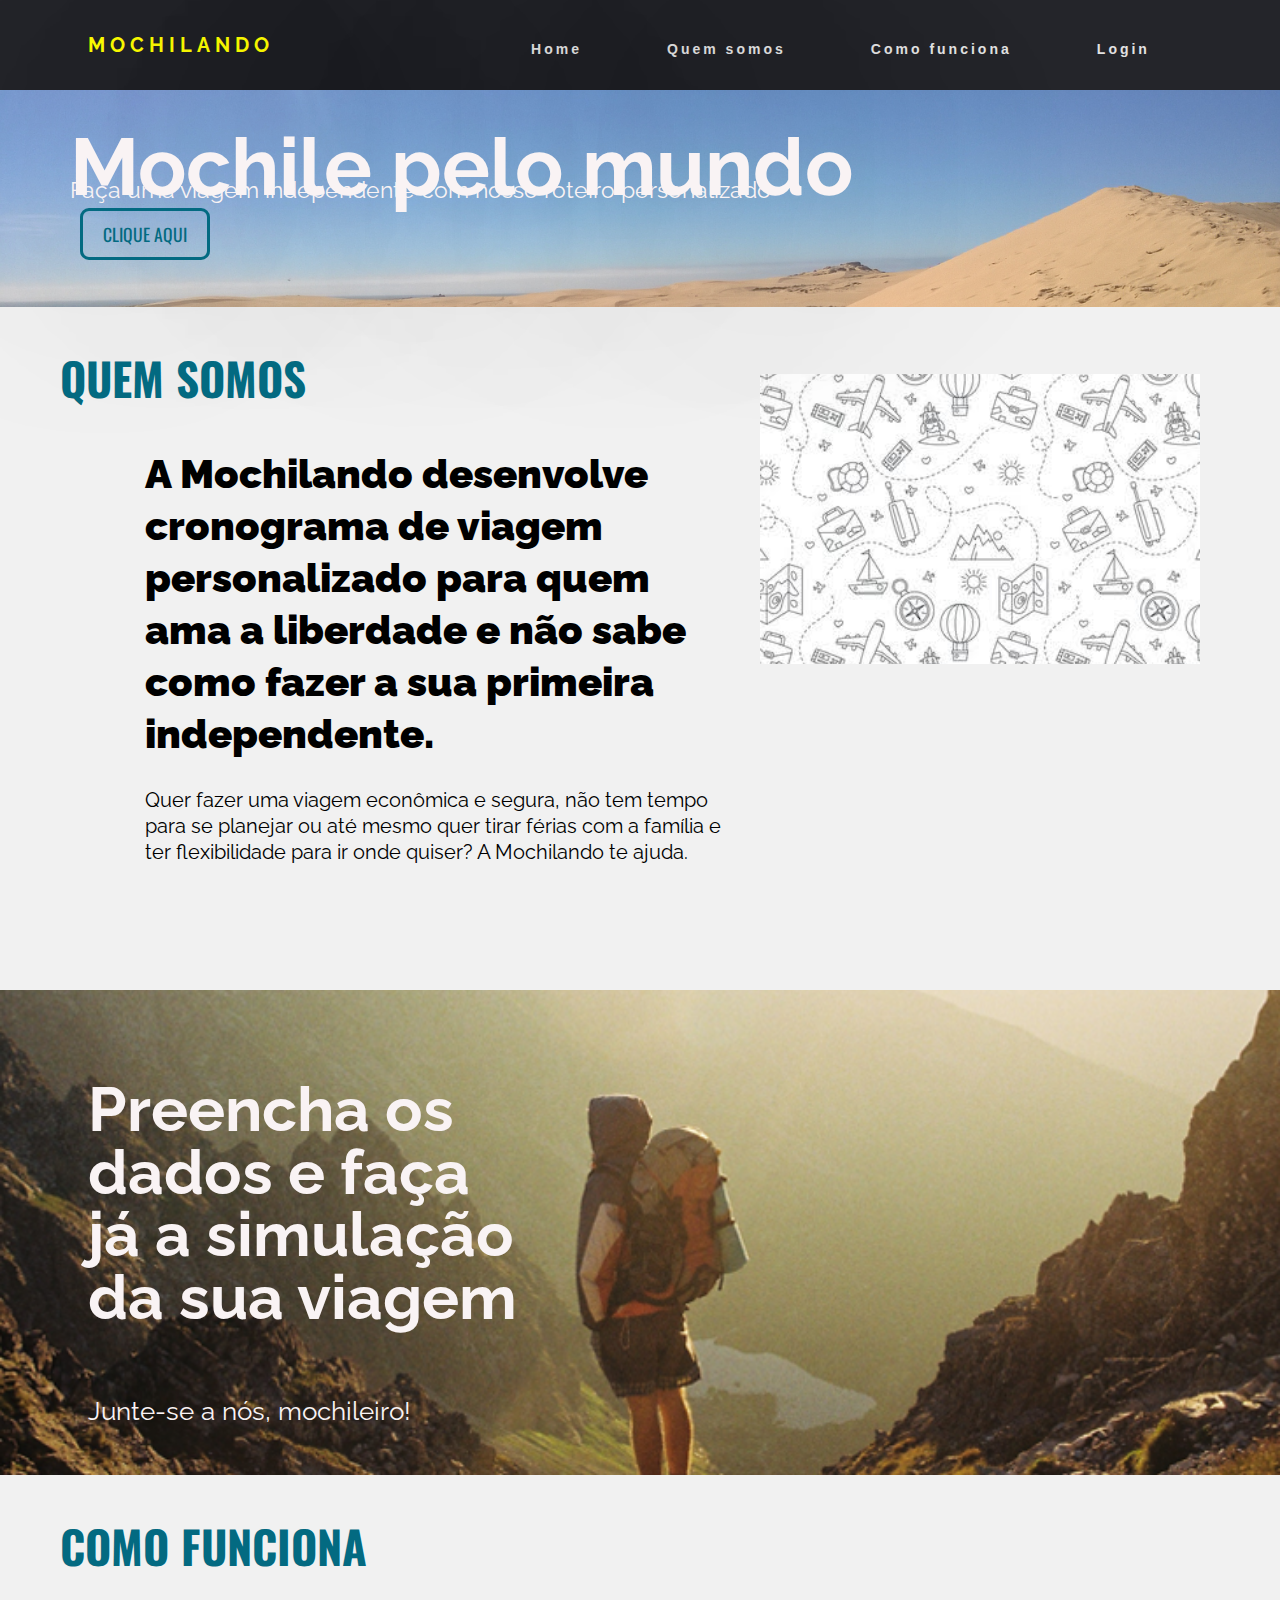
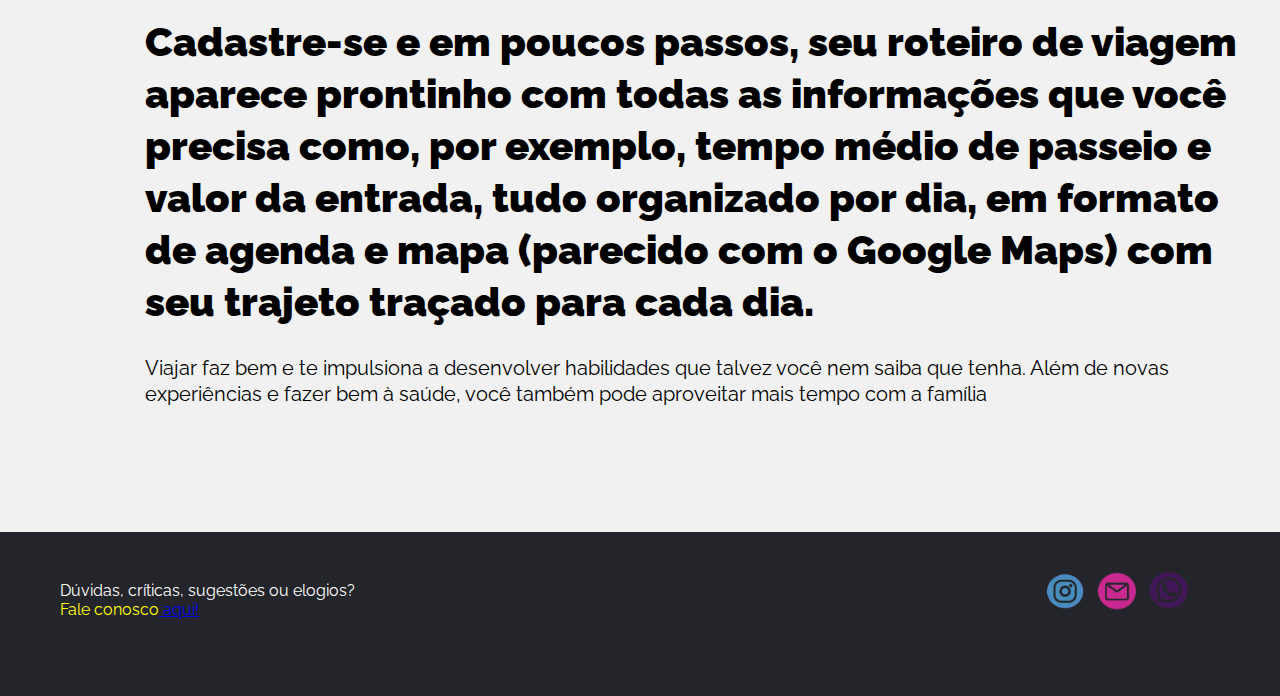
<file: index.html>
<!DOCTYPE html> 
	<head> 
		<meta charset="utf-8"> 
		<meta name="viewport" content="width=device-width, initial-scale=1.0">
		<link rel="stylesheet" href="style.css">
		<title>Mochilando</title>
	</head>
	<body>
		<header>
			<nav>
				<div class="logo"><h4>Mochilando</h4></div>
				<ul class="nav-links">						
					<li><a href="#home">Home</a></li>
					<li><a href="#quemSomos">Quem somos</a></li>
					<li><a href="#beneficios">Como funciona</a></li>
					<li><a href="formulario.html">Login</a></li>
				</ul>
			</nav> 
		</header>
		<section class="home">
			<section class="intro">
					<section class="tituloHome"><h1>Mochile pelo mundo</h1></section>	
					<section class="subtituloHome"><p>Faça uma viagem independente com nosso roteiro personalizado</p></section>	
					<section class="btn"><a class="botaoCliqueAqui" href="formulario.html">Clique aqui</a></section>
			</section>
		</section>
		<section id="quemSomos">
			<section class="imagemQuemSomos"></section>
		 	<section class="tituloQuemSomos"><h2>Quem somos</h2></section>
		 	<section class="subtituloQuemSomos"><h1><b>A Mochilando desenvolve cronograma de viagem personalizado para quem ama a liberdade e não sabe como fazer a sua primeira independente.</b><br></h1>
		 	Quer fazer uma viagem econômica e segura, não tem tempo para se planejar ou até mesmo quer tirar férias com a família e ter flexibilidade para ir onde quiser? A Mochilando te ajuda.</section>
		</section>
		<section class="anuncioImagem">
			<section class="anuncioTitulo">Preencha os dados e faça já a simulação da sua viagem</section>	
			<section class="anuncioSubtitulo">Junte-se a nós, mochileiro!</section>	
		</section>
		<section id="beneficios">
		 	<section class="tituloBeneficios"><h2>Como funciona</h2></section>
		 	<section class="subtituloBeneficios"><h1><b>Cadastre-se e em poucos passos, seu roteiro de viagem aparece prontinho com todas as informações que você precisa como, por exemplo, tempo médio de passeio e valor da entrada, tudo organizado por dia, em formato de agenda e mapa (parecido com o Google Maps) com seu trajeto traçado para cada dia.</b><br></h1>
		 	Viajar faz bem e te impulsiona a desenvolver habilidades que talvez você nem saiba que tenha. Além de novas experiências e fazer bem à saúde, você também pode aproveitar mais tempo com a família</section>
		</section>
		<footer class="footer">
			<section class="campoFormulario">
    		Dúvidas, críticas, sugestões ou elogios?
    		<section class="faleConosco" style="color: yellow">Fale conosco<a href="formulario.html"> aqui!</a></section>
    		</section>  
    		<ul class="redes">
    			<a href="#"><img src="css/insta.png" style="height: 50px"></a>
    			<a href="#"><img src="css/email.png" style="height: 50px"></a>
    			<a href="#"><img src="css/whats.png" style="height: 50px"></a>
    		</ul>			
    	</footer>
	</body>
</html>
</file>
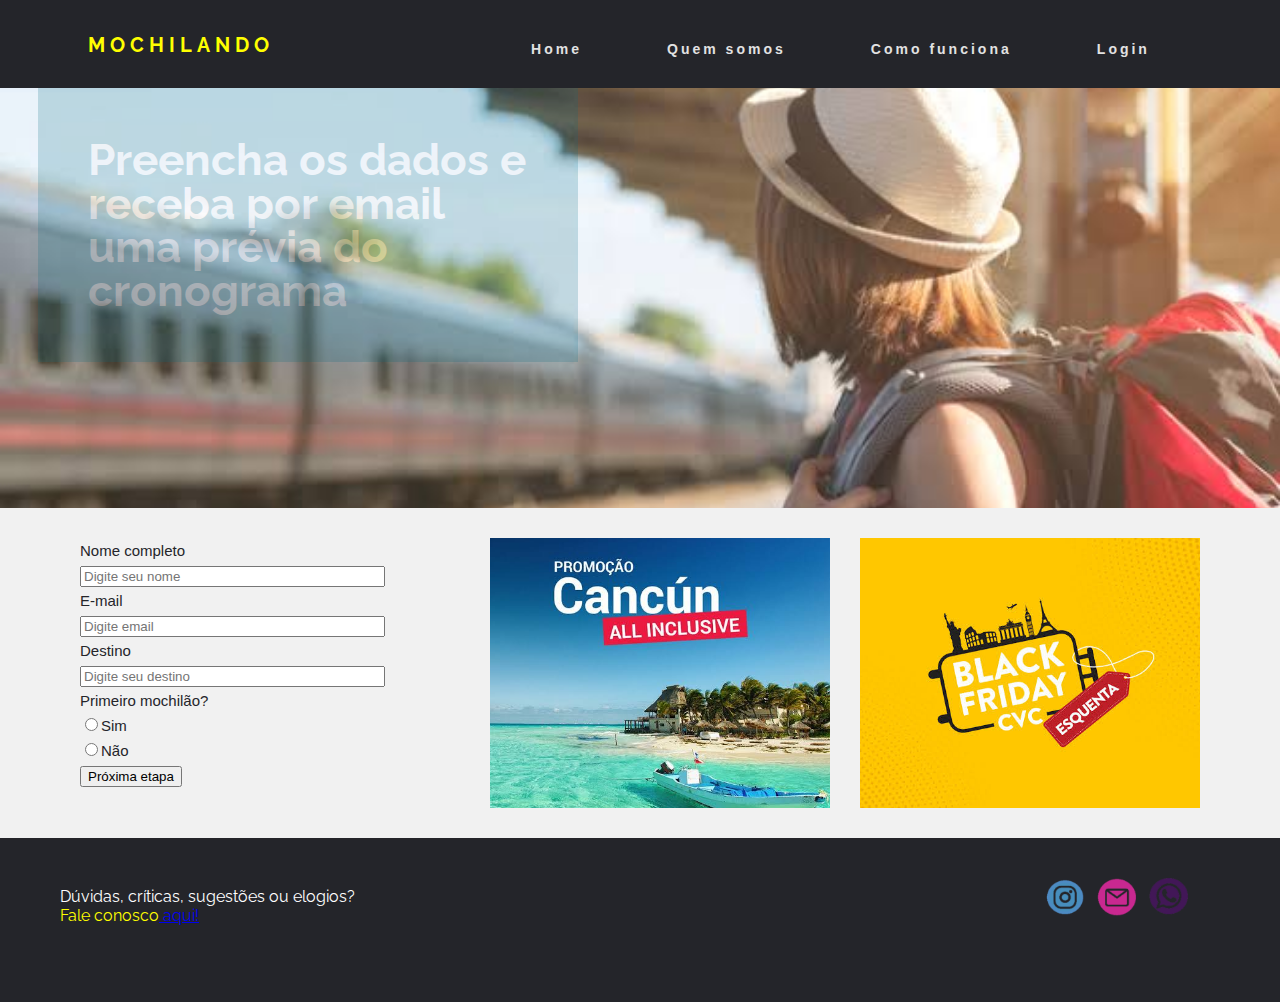
<file: formulario.html>
<!DOCTYPE html>
	<head> 
		<meta charset="utf-8"> 
		<meta name="viewport" content="width=device-width, initial-scale=1.0">
		<title>Mochilando</title>
		<link rel="stylesheet" href="style.css">
		<style> 
			#background {
				background: url(css/img002.jpg) no-repeat 50% 20%; 
				background-size: cover; 
				height: 420px; 
				width: 100%; 
				margin-top:-40px;}
		</style>
	</head>
	<body >
		<header>
			<nav>
				<div class="logo"><h4>Mochilando</h4></div>
				<ul class="nav-links">						
					<li><a href="index.html">Home</a></li>
					<li><a href="index.html#quemSomos">Quem somos</a></li>
					<li><a href="index.html#beneficios">Como funciona</a></li>
					<li><a href="formulario.html">Login</a></li>
				</ul>
			</nav> 
		</header>
		<section id="background">
			<section class="anuncioTitulo" style="font-size: 272%; background-color: #036A81; opacity: 0.2;">
			Preencha os dados e receba por email uma prévia do cronograma
			</section>	
		</section>
		<section class="formularioAnuncio"></section>
		<section class="formularioAnuncio2"></section>
		<section class="formularioConteudo">			    
			<div class="formulario">
			    <div class="formatacaoFormularioIntro">	
					<form method="post" action="#">		
						<div id="formt">
							<label>Nome completo</label>
							<input type="text" placeholder="Digite seu nome" size="35">
						</div>
						<div id="formt">
							<label>E-mail</label>
							<input type="text" id="E-mail" placeholder="Digite email" size="35">
						</div>
						<div id="formt">
							<label>Destino</label>
							<input type="text" id="Destino" placeholder="Digite seu destino" size="35"></br>
						</div>
						<div id="formt">
							<label>Primeiro mochilão?</label>
							<input type="radio" name="primeiroMochilao" value="Sim">Sim<br>
							<input type="radio" name="primeiroMochilao" value="Sim">Não
						</div>
					<input type="submit" value="Próxima etapa">
				</div>
			</div>	
		</section>
		<footer class="footer">
			<section class="campoFormulario">
    		Dúvidas, críticas, sugestões ou elogios?
    		<section class="faleConosco" style="color: yellow">Fale conosco<a href="formulario.html"> aqui!</a></section>
    		</section>  
    		<ul class="redes">
    			<a href="#"><img src="css/insta.png" style="height: 50px"></a>
    			<a href="#"><img src="css/email.png" style="height: 50px"></a>
    			<a href="#"><img src="css/whats.png" style="height: 50px"></a>
    		</ul>			
    	</footer>
	</body>
</html>
</file>
<file: style.css>
/*Comentário*/
@import url("https://fonts.googleapis.com/css?family=Raleway");
@import url("https://fonts.googleapis.com/css?family=Oswald");

body{
	margin: 0; 
	padding: 0;
	box-sizing: border-box;
	width: 100%;
	height: 100%;
	background: #f1f1f1;
}
/*Navegador*/
nav{ 
	display: flex; 
	justify-content: space-around; 
	align-items: center; 
	min-height: 8vh; 
	max-height: 10vh;
	font-family: "Raleway", sans-serif; 
	background-color: #24252A; 	
	width: 100%;
}
.logo{
	text-transform: uppercase; 
	letter-spacing: 5px; 
	font-size: 20px; 
	color: yellow;
	margin-left: 0px;
}
.nav-links{ 
 	display: flex; 
	justify-content: space-around; 
	width: 55%;
	align-items: center;
}
.nav-links a{ 
 	color: rgb(226, 226, 226); 
 	text-decoration: none;
 	letter-spacing: 3px; 
 	font-weight: bold;
 	font-size: 14px;	
 	text-align: center;
 }
 .nav-links li{
 	list-style: none; 
 	margin-top: 30px;
 	font-size: 25px;
	margin: 5%;
	font-family: sans-serif;
 }
 /*Navegador*/

 /*Home*/
.intro {
	height: 100%;
	width: 100%;
	margin: 0% auto;
	background: url(css/home.jpg) no-repeat 50% 30%;
	display: table;
	background-size: cover;
	margin-top: 0px; 
}
.tituloHome h1 {
	max-width: 900px;
	text-align: left; 
 	font-family: "Raleway", sans-serif;
	color: #F9F3F4;
 	font-size: 500%;
 	margin-top: 0%;
	margin-left: 50px;
	padding: 30px 20px;
	text-shadow: 0px 0px 300px #000;
}
.subtituloHome p {
	max-width: 900px; 
	text-align: left; 
	font-family: "Raleway", sans-serif; 
	color: #F9F3F4;
	font-size: 145%;
	margin-top: -210px;
	margin-left: 40px;
	padding: 90px 30px;
	line-height: 1;
	height:300px;
}
.botaoCliqueAqui {
	border-radius: 9px;
	font-family: "Oswald", sans-serif;
	color: #036A81;
	border: solid #036A81 3px;
	font-size: 110%;
	text-align: left;
	text-decoration: none;
	text-transform: uppercase;
	padding: 10px 20px;
}
.botaoCliqueAqui:hover {
	color: #fff;
	border: solid #fff 3px;
	margin-top: -170px; 
}
.btn {
	padding: 60px 40px;
	margin-top: -430px;
	margin-left: 40px;
}
.quemSomos{
	font-size: 100%;
	line-height: 3;
	text-align: justify;
	margin: 3%;
	font-family: sans-serif;
	margin-top: 110px;
 }
 /*Home*/

 /*Quem somos*/
.tituloQuemSomos {
 	color: #036A81;
 	margin-bottom: 40px;
 	margin-left: 60px; 
 	font-size: 30px;
 	font-family: "Oswald", sans-serif; 
 	text-transform: uppercase;
 	text-align: left;
 	margin-top: 30px;
 }
 .subtituloQuemSomos{
 	font-size: 20px;
	line-height: 1.3;
	text-align: left;
	margin: 9%;
	font-family: "Raleway", sans-serif;
	margin-top: -40px;
	padding: 10px 30px;
	width: 590px;
 }
.imagemQuemSomos{
	font-family: "Oswald", sans-serif; 
	background: url(css/img001.jpg) no-repeat 50% 30%;
	background-size: cover;
	color: #FFF;
	width: 400px;
 	height: 250px;
 	padding: 20px;
 	text-align: center;
	float: right;
	margin-top: 30px;
	margin-right: 80px;
}
/*Quem somos*/
 
/*Anuncio - Preencha dos dados*/
.anuncioImagem {
	height: 100%;
	width: 100%;
	margin: 0% auto;
	background: url(css/img.png) no-repeat 50% 30%;
	display: table;
	top: 0;
	background-size: cover;
	vertical-align: middle;
}
.anuncioTitulo {
	font-family: "Raleway", sans-serif; 
	color: #F9F3F4; 
	max-width: 440px; 
	text-decoration: none; 
	text-transform: none; 
	text-align: left; 	
	font-size: 390%; 
	line-height: 1; 
	margin: 3%;
	padding: 50px 50px;  
	font-weight: bolder;
}
.anuncioSubtitulo{
	font-family: "Raleway", sans-serif; 
	color: #F9F3F4;
	text-decoration: none; 
	font-size: 160%;
	text-align: left;
	padding: 10px 50px; 
	margin: 3%; 
	margin-top: -30px;
}
/*Anuncio - Preencha dos dados*/

/*Benefícios*/
.tituloBeneficios {
 	color: #036A81;
 	margin-bottom: 40px;
 	margin-left: 60px; 
 	font-size: 30px;
 	font-family: "Oswald", sans-serif; 
 	text-transform: uppercase;
 	text-align: left;
 	margin-top: 30px;
 }
.subtituloBeneficios{
 	font-size: 20px;
	line-height: 1.3;
	text-align: left;
	margin: 9%;
	font-family: "Raleway", sans-serif;
	margin-top: -40px;
	padding: 10px 30px;
	width: 1100px;
}
/*Benefícios*/

/*Formulário*/
.formularioConteudo { 
  	font-family: "Oswald", sans-serif; 
 	color: #F9F3F4;
 	padding: 30px; 
 	display:table;
 	margin-top: -30px;
 }
.formulario {
 	float: left;
 }
.formularioTitulo {
 	margin-bottom: 40px;
 	margin-left: 90px; 
 	text-transform: uppercase;
 	text-align: justify;
 	margin-top: 90px;
}
.formatacaoFormularioIntro {
 	margin-top: 20px;
 	font-size: 15px;
 	line-height: 25px;
 	padding: 20px;
 	padding-top: 10px;
 	margin-left: 30px;
 	color:#24252A;
 	font-family: sans-serif; 
 	width: 350px;
}
.formularioAnuncio { 
	font-family: "Oswald", sans-serif; 
	background: url(css/anuncioCvc.jpg) no-repeat 50% 30%;
	background-size: cover;
	color: #FFF;
	width: 300px;
 	height: 230px;
 	padding: 20px;
 	text-align: center;
	float: right;
	margin-top: 30px;
	margin-right: 80px;
}
.formularioAnuncio2 { 
	font-family: "Oswald", sans-serif; 
	background: black;
	background: url(css/anuncioCancun.jpg) no-repeat 40% 50%;
	background-size: cover;
	color: #FFF;
	width: 300px;
 	height: 230px;
 	padding: 20px;
 	text-align: center;
	display: table-cell;
	float: right;
	margin-top: 30px;
	margin-right: 30px;
}
/*Formulário*/

/*Rodapé*/
.footer{
	background-color: #24252A;
	width: 100%;
	height: 150px;
	padding: 4px 10px 10px 10px;
}
.redes{
	height: 50px;
	width: 200px;
    padding: 50px;
    display: block;
    list-style-type: none;
    line-height: 10px;
    float: right;
    margin-top: -20px
}
.campoFormulario{
	float: left;
	color: #FFF;
	font-family: "Raleway", sans-serif;
	margin: 50px;
	text-align: left;
	margin-top: 45px
}
/*Rodapé*/

label{
	display: inline-block;
	width: 900px;
	float: left;
}
</file>
